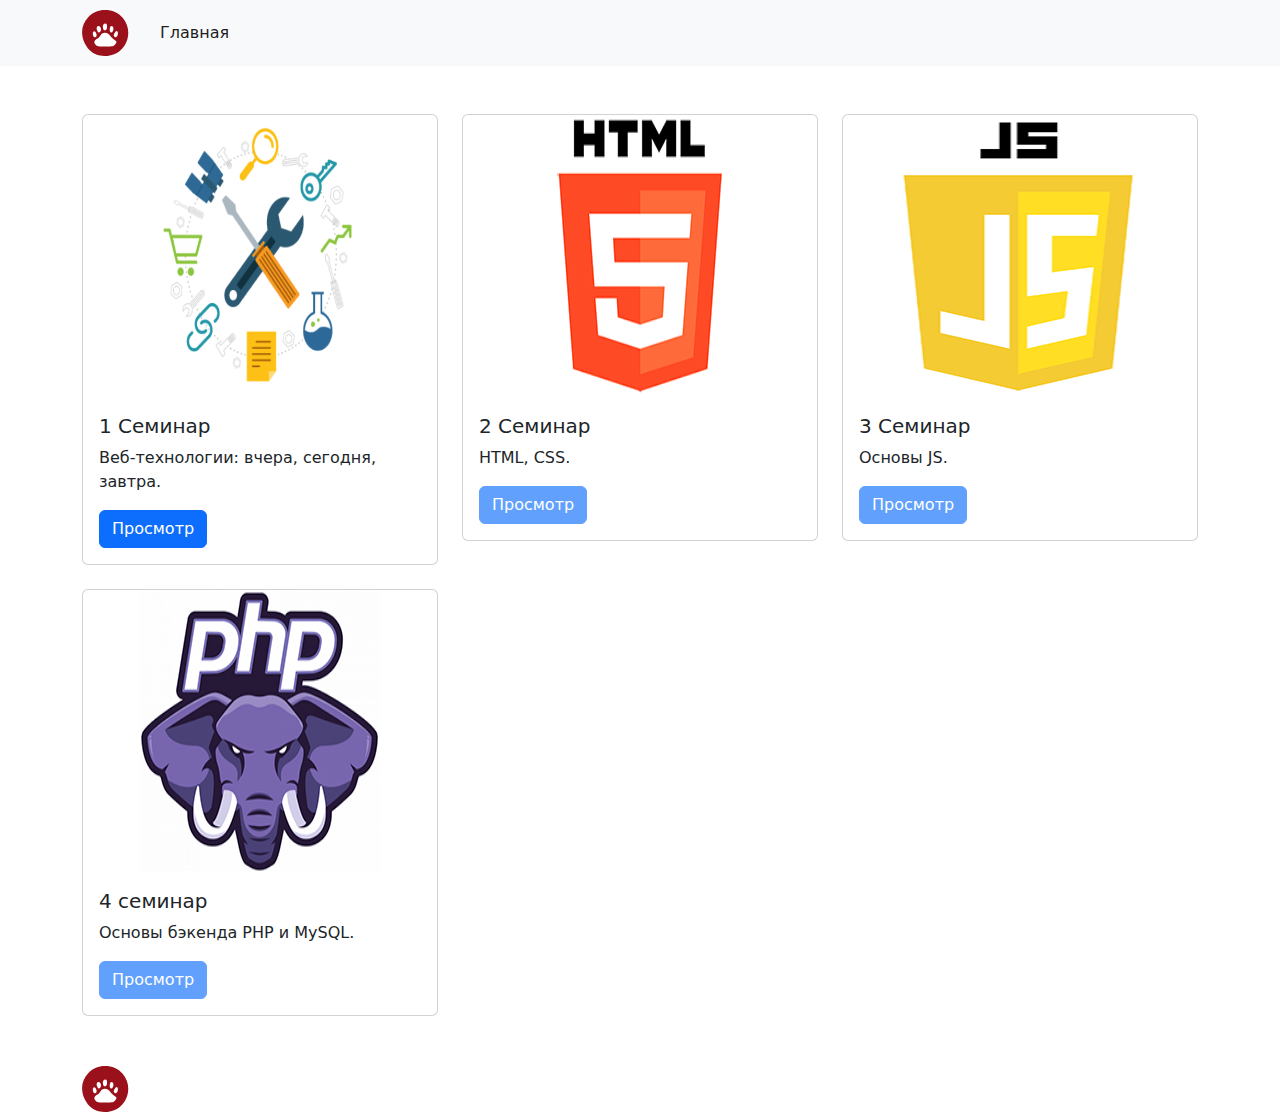
<file: index.html>
<!doctype html>
<html>

<head>
    <meta charset="utf-8">
    <meta name="viewport" content="width=device-width, initial-scale=1, shrink-to-fit=no">
    <!-- Bootstrap CSS -->
    <link rel="stylesheet" href="/lib/bootstrap-5.2.3/css/bootstrap-grid.min.css">
    <link rel="stylesheet" href="/lib/bootstrap-5.2.3/css/bootstrap-reboot.min.css">
    <link rel="stylesheet" href="/lib/bootstrap-5.2.3/css/bootstrap.min.css">
    <link rel="stylesheet" href="/css/normalize.css">
    <link rel="stylesheet" href="/css/style.min.css">
    <!--Favicon-->
    <link rel="icon" href="img/favicon.ico" type="image/x-icon">
    <!--Favicon-->
    <!--[if lt IE 9]>
    <script src="/lib/html5shiv.min.js"></script>
     <![endif]-->
    <title>Сайт для домашней работы по вебу</title>
</head>

<body>

    <header>
        <nav class="navbar navbar-expand-lg bg-light">
            <div class="container">
                <a href="/"><img src="img/Grizly4.svg" class="logo" width="50px" height="50px" alt="Logo"></a>
                <button class="navbar-toggler" type="button" data-bs-toggle="collapse"
                    data-bs-target="#navbarNavDropdown" aria-controls="navbarNavDropdown" aria-expanded="false"
                    aria-label="Toggle navigation">
                    <span class="navbar-toggler-icon"></span>
                </button>
                <div class="collapse navbar-collapse" id="navbarNavDropdown">
                    <ul class="navbar-nav">
                        <li class="nav-item">
                            <a class="nav-link active" aria-current="page" href="#">Главная</a>
                        </li>
                    </ul>
                </div>
            </div>
        </nav>
    </header>
    <main class="container mt-5 mb-5 main">
        <div class="row  row-cols-1 row-cols-md-3 g-4">
            <div class="col">
                <div class="card">
                    <img src="img/21fede8c59341863016bed94a590c9f1.png" class="cardimg" alt="Веб-технологии">
                    <div class="card-body">
                        <h5 class="card-title">1 Семинар</h5>
                        <p class="card-text">Веб-технологии: вчера, сегодня, завтра.</p>
                        <a href="FirstS.html" class="btn btn-primary">Просмотр</a>
                    </div>
                </div>
            </div>
            <div class="col">
                <div class="card">
                    <img src="img/html5.png" class="cardimg" alt="HTML, CSS">
                    <div class="card-body">
                        <h5 class="card-title">2 Семинар</h5>
                        <p class="card-text">HTML, CSS.</p>
                        <a href="#" class="btn btn-primary disabled">Просмотр</a>
                    </div>
                </div>
            </div>
            <div class="col">
                <div class="card">
                    <img src="img/Js.png" class="cardimg" alt="JS">
                    <div class="card-body">
                        <h5 class="card-title">3 Семинар</h5>
                        <p class="card-text">Основы JS.</p>
                        <a href="#" class="btn btn-primary disabled">Просмотр</a>
                    </div>
                </div>
            </div>
            <div class="col">
                <div class="card">
                    <img src="img/php.png" class="cardimg" alt="PHP и MySQL">
                    <div class="card-body">
                        <h5 class="card-title">4 семинар</h5>
                        <p class="card-text">Основы бэкенда PHP и MySQL.</p>
                        <a href="#" class="btn btn-primary disabled">Просмотр</a>
                    </div>
                </div>
            </div>
        </div>
    </main>
    <footer class="container footer">
        <div class="row">
            <div class="col-6">
                <div class="logo">
                    <img src="./img/Grizly4.svg" width="50px" height="50px" alt="logo">
                </div>
            </div>
            <div class="col-6">
                <div class="legal">
                </div>
            </div>
        </div>
    </footer>


    <!-- Optional JavaScript -->
    <!-- jQuery, and Bootstrap JS -->
    <script src="/lib/jquery.js"></script>
    <script src="/lib/bootstrap-5.2.3/js/bootstrap.min.js"></script>
    <script src="/lib/bootstrap-5.2.3/js/bootstrap.bundle.min.js"></script>
</body>

</html>
</file>
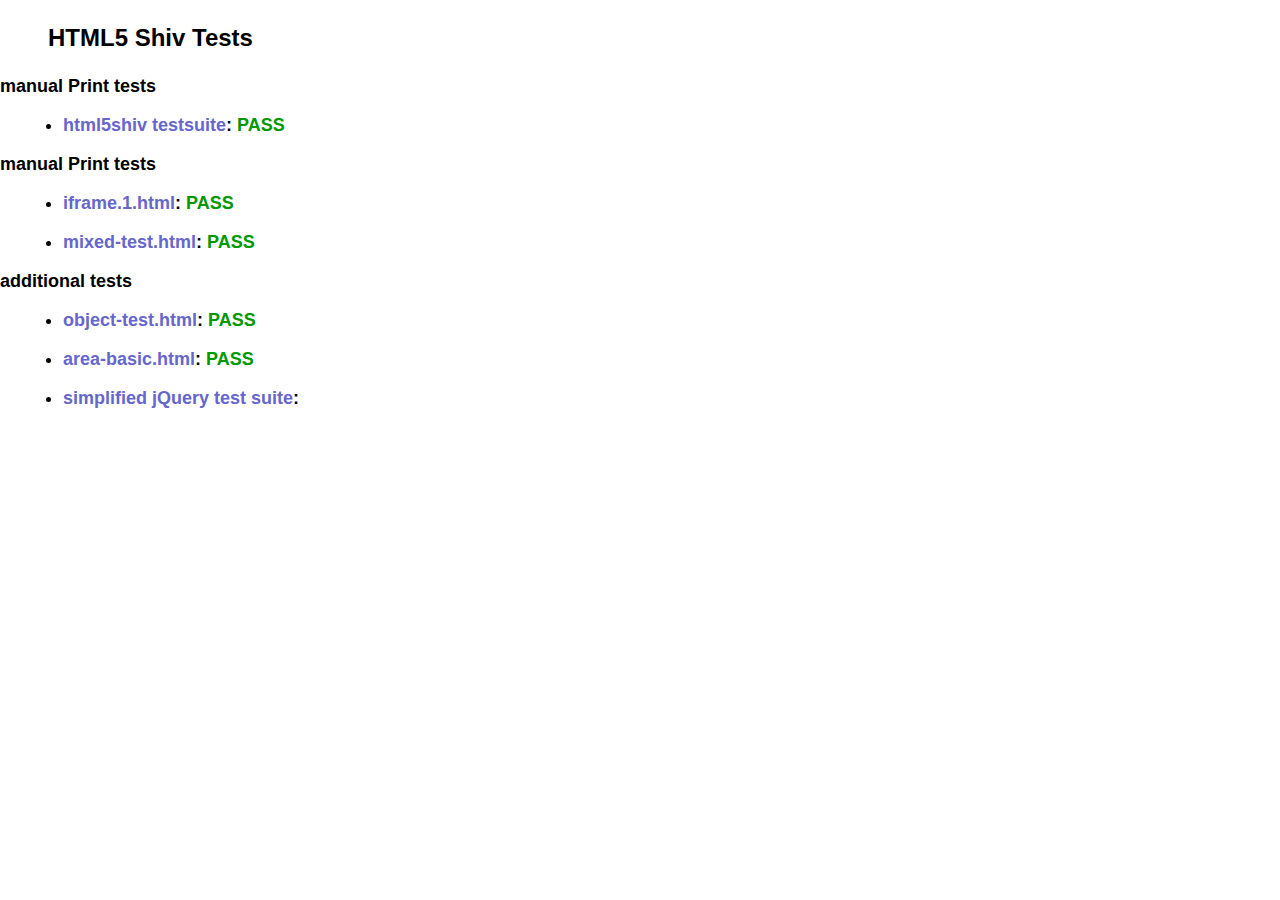
<file: lib/html5shiv-master/test/index.html>
<!doctype html>
<html>
	<head>
		<meta charset="utf-8">
		<title>IE&lt;9 HTML5 Shiv Tests</title>
		<link rel="stylesheet" href="style.css">
		<script src="../src/html5shiv-printshiv.js"></script>
	</head>
	<body>
		<h1>
			HTML5 Shiv Tests
		</h1>
		<h2>manual Print tests</h2>
		<ul>
			<li>
				<a href="html5shiv.html">html5shiv testsuite</a>: <span class="pass">PASS</span>
			</li>
			
		</ul>
		<h2>manual Print tests</h2>
		<ul>
			<li>
				<a href="iframe.1.html">iframe.1.html</a>: <span class="pass">PASS</span>
			</li>
			<li>
				<a href="mixed-test.html">mixed-test.html</a>: <span class="pass">PASS</span>
			</li>
			
		</ul>
		<h2>additional tests</h2>
		<ul>
			
			<li>
				<a href="object-test.html">object-test.html</a>: <span class="pass">PASS</span>
			</li>
			
			<li>
				<a href="highcharts/area-basic.html">area-basic.html</a>: <span class="pass">PASS</span>
			</li>
			<li>
				<a href="jquery-1.7.1/index.html">simplified jQuery test suite</a>:
			</li>
		</ul>
	<body>
</html>
</file>
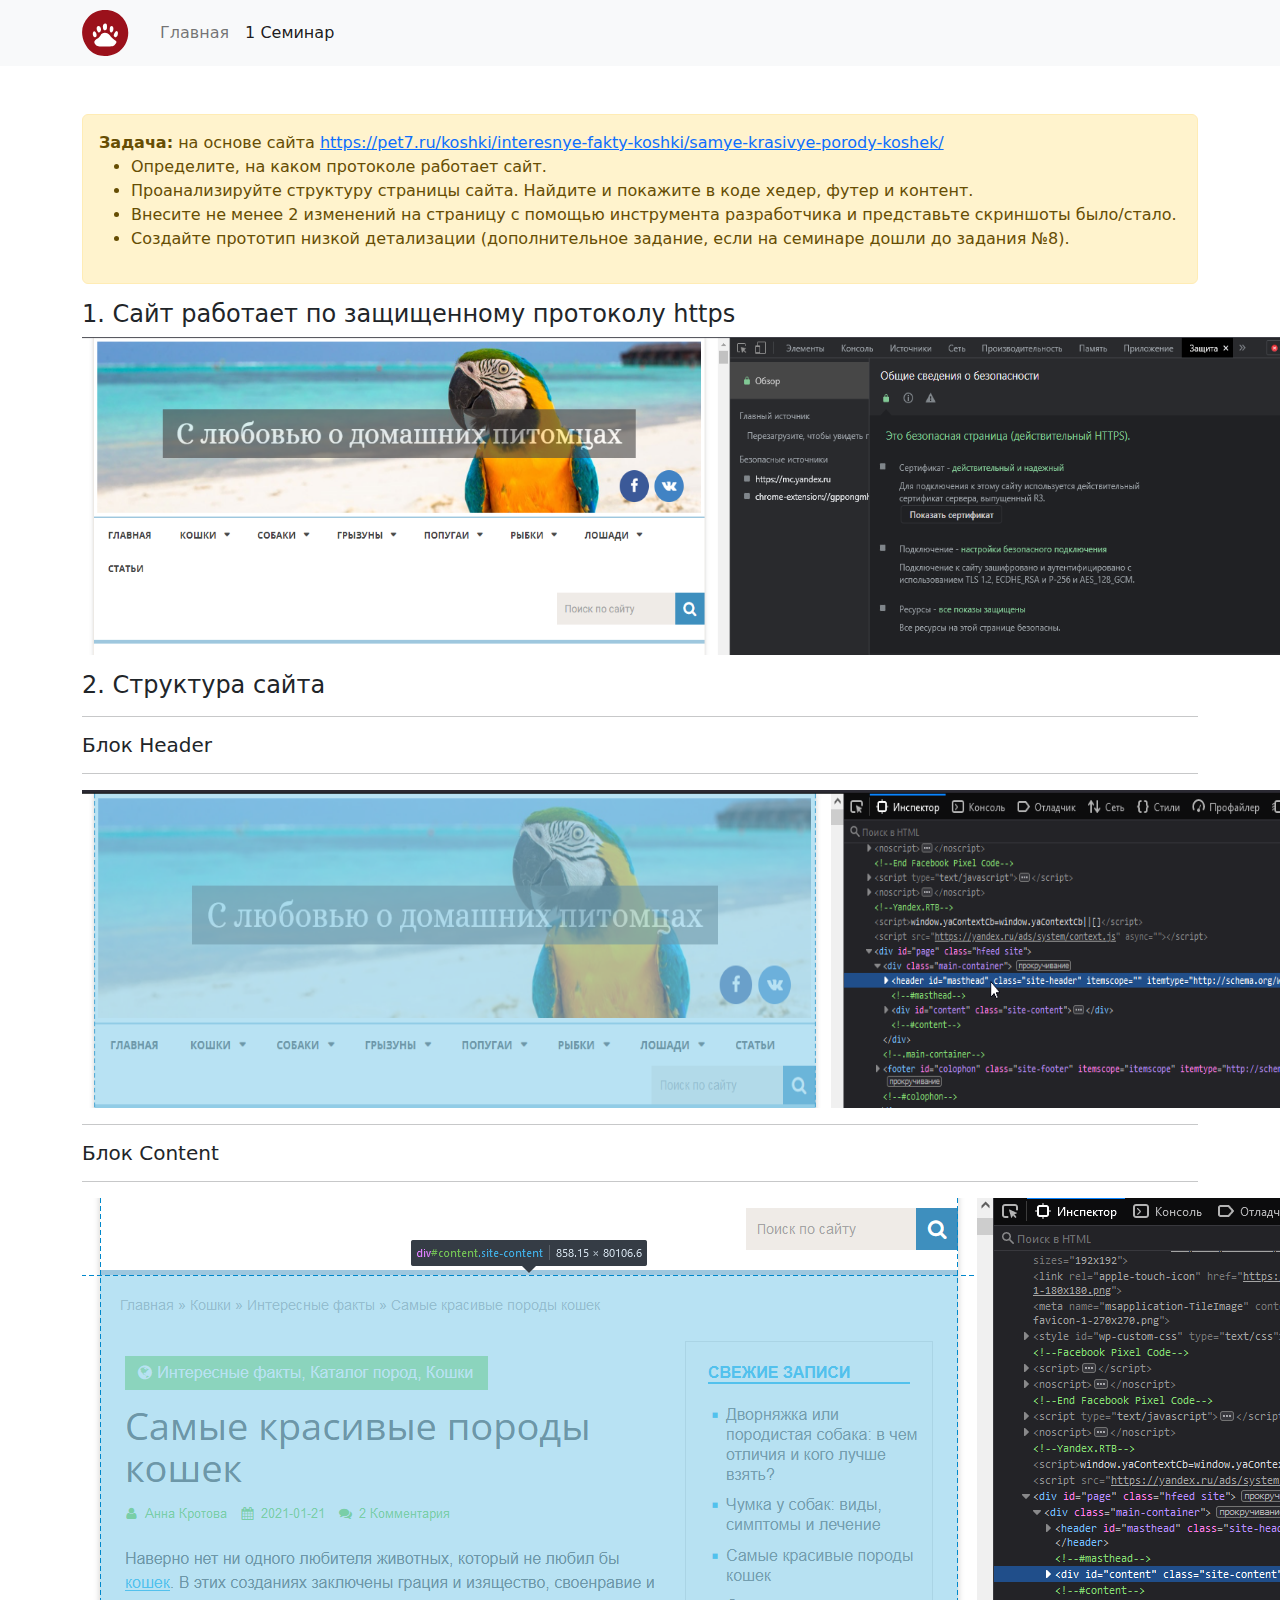
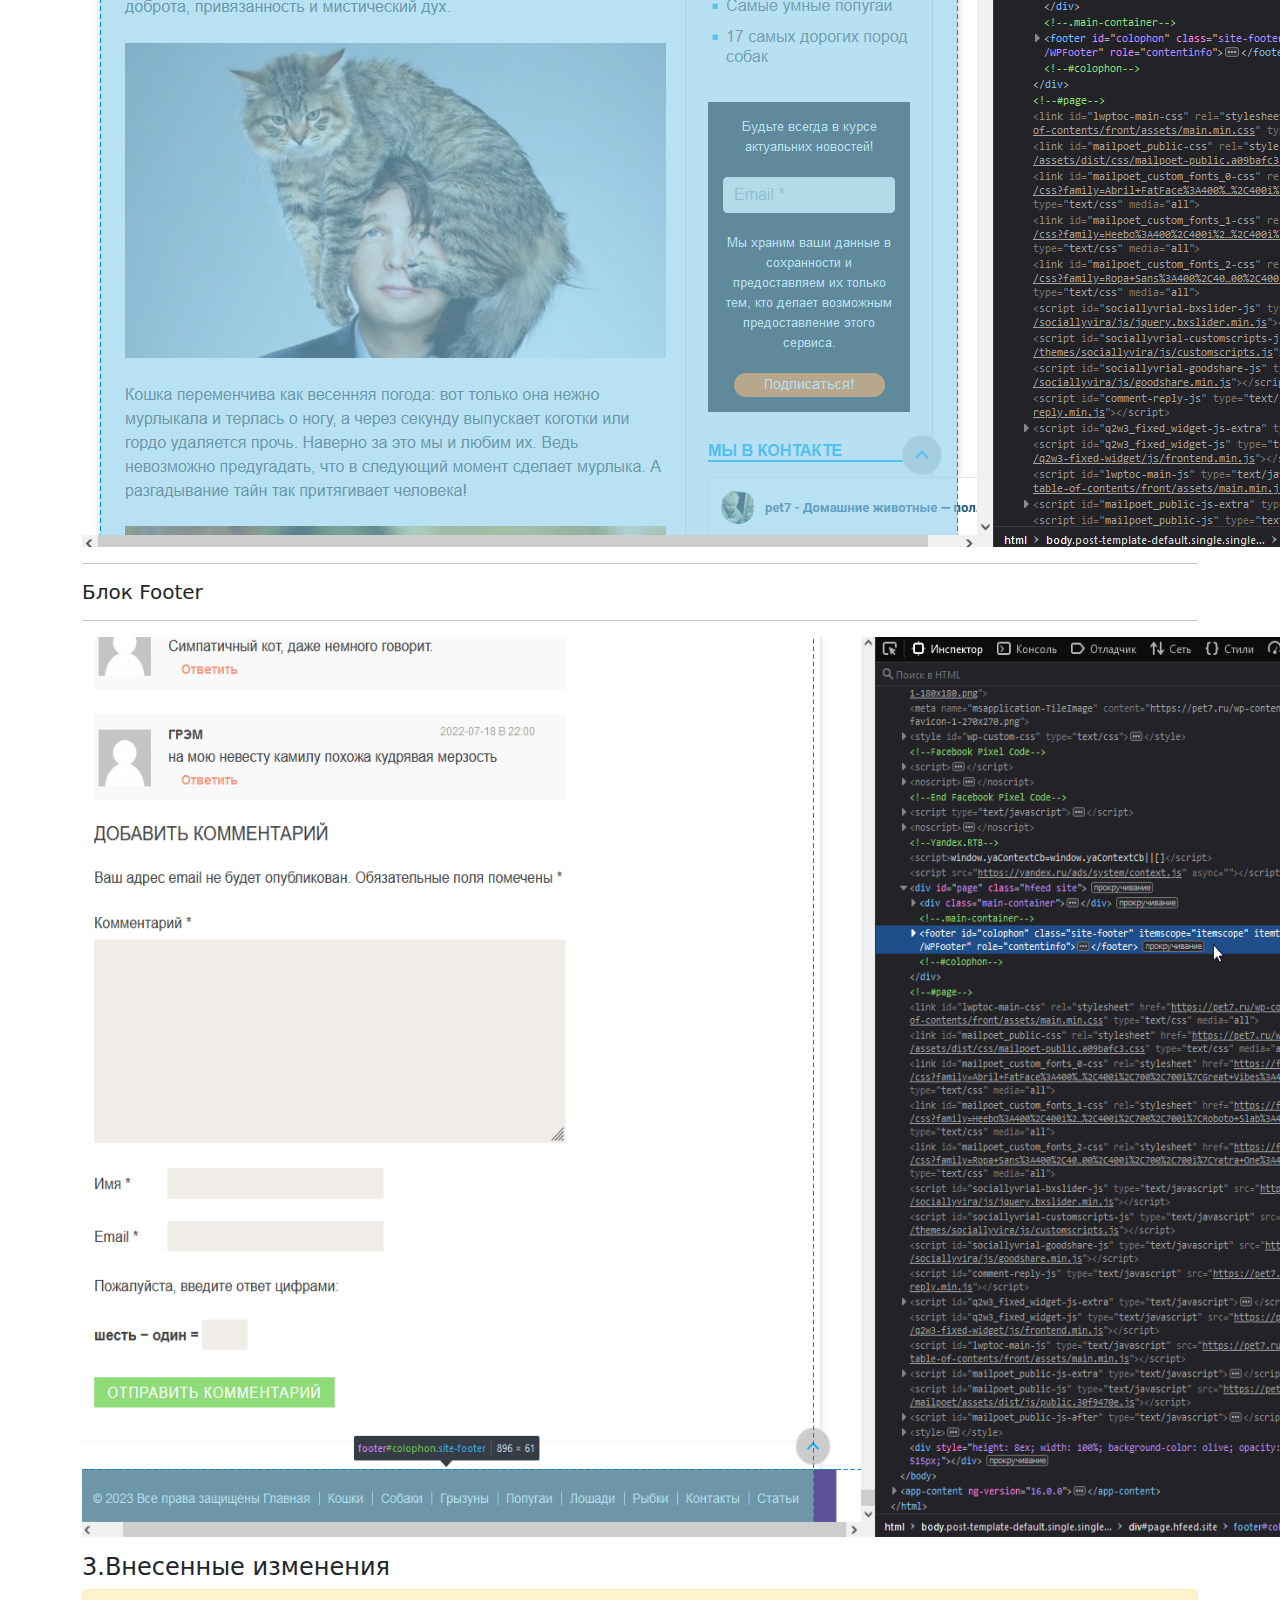
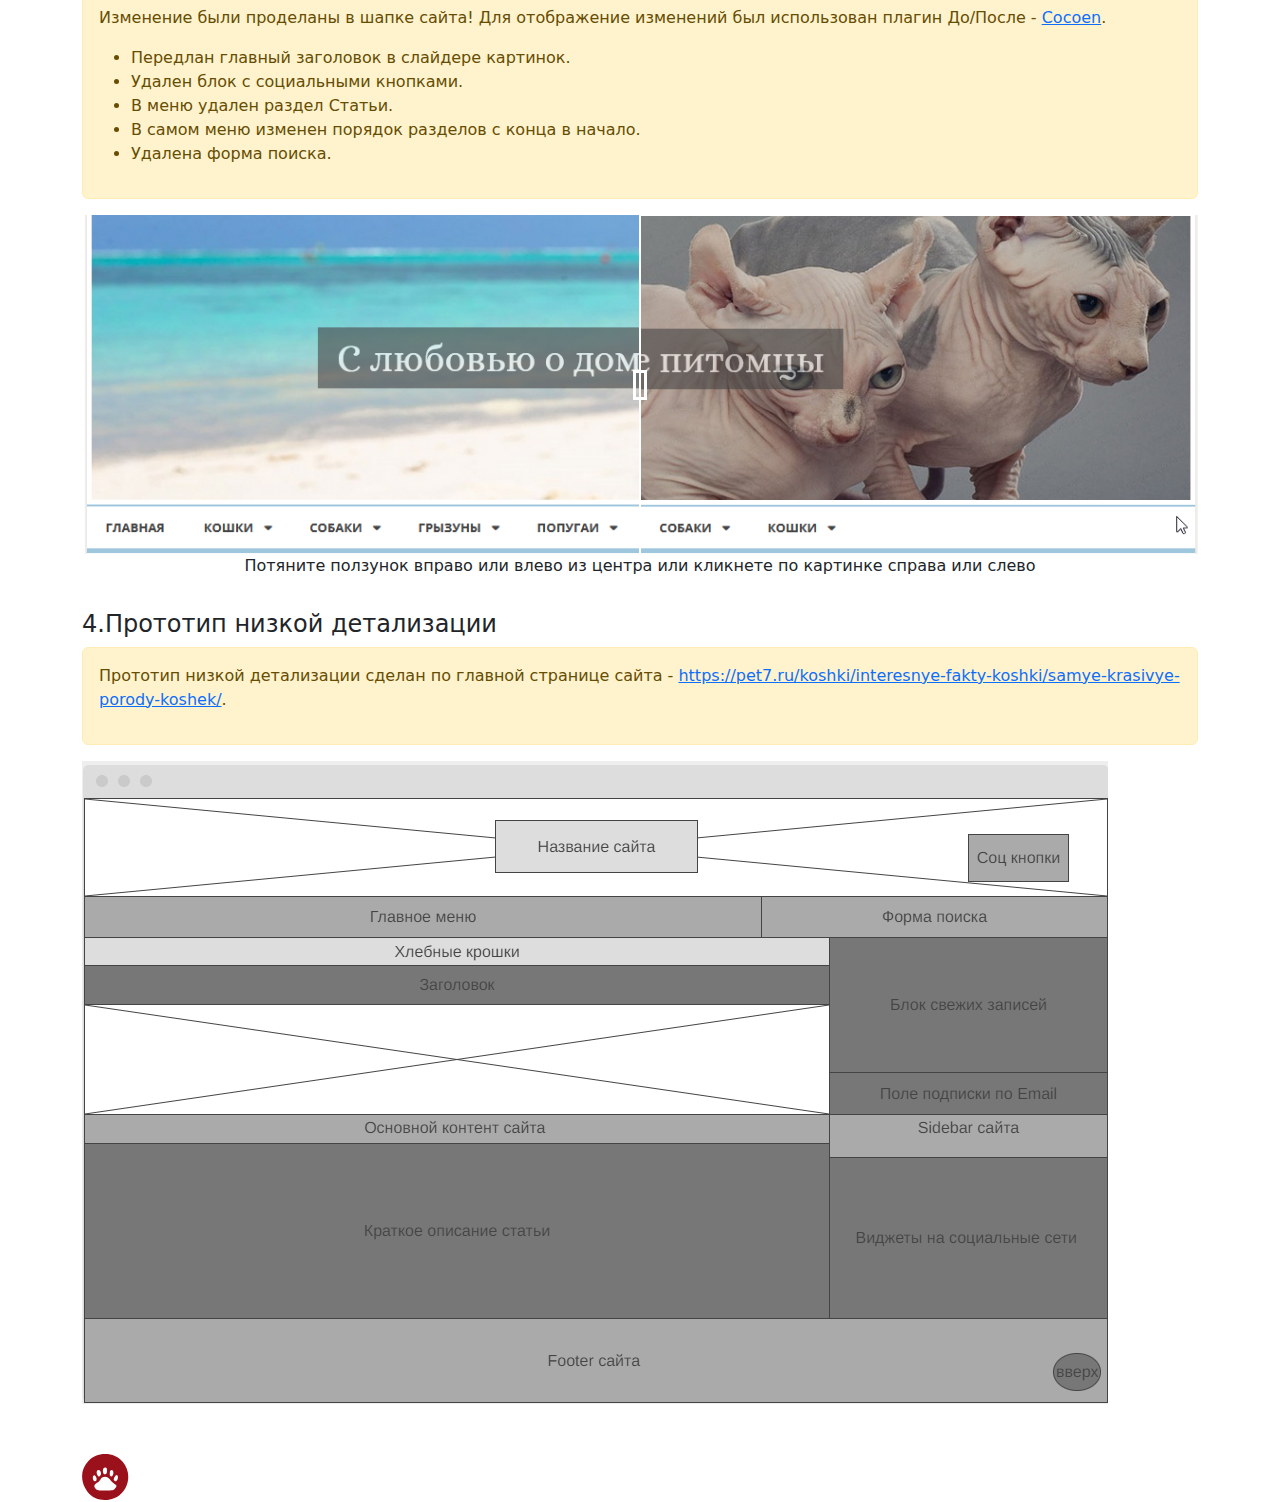
<file: FirstS.html>
<!doctype html>
<html>

<head>
	<meta charset="utf-8">
	<meta name="viewport" content="width=device-width, initial-scale=1, shrink-to-fit=no">
	<!-- Bootstrap CSS -->
	<link rel="stylesheet" href="/lib/bootstrap-5.2.3/css/bootstrap-grid.min.css">
	<link rel="stylesheet" href="/lib/bootstrap-5.2.3/css/bootstrap-reboot.min.css">
	<link rel="stylesheet" href="/lib/bootstrap-5.2.3/css/bootstrap.min.css">
	<link rel="stylesheet" href="/css/normalize.css">
	<link rel="stylesheet" href="/css/style.min.css">
	<!--Favicon-->
	<link rel="icon" href="img/favicon.ico" type="image/x-icon">
	<!--Favicon-->
	<!--[if lt IE 9]>
    <script src="/lib/html5shiv.min.js"></script>
     <![endif]-->
	<title>1 Семинар Домашка</title>
</head>

<body>
	<!-- scroll-up  -->
	<div class="scroll-up">
		<svg class="scroll-up__svg" viewBox="-2 -2 52 52">
			<path class="scroll-up__svg-path" d="
	M24,0
	a24,24 0 0,1 0,48
	a24,24 0 0,1 0,-48
	" />
		</svg>
	</div>
	<!-- scroll-up  -->

	<header>
		<nav class="navbar navbar-expand-lg bg-light">
			<div class="container">
				<a href="/"><img src="img/Grizly4.svg" class="logo" width="50px" height="50px" alt="Logo"></a>
				<button class="navbar-toggler" type="button" data-bs-toggle="collapse" data-bs-target="#navbarNavDropdown"
					aria-controls="navbarNavDropdown" aria-expanded="false" aria-label="Toggle navigation">
					<span class="navbar-toggler-icon"></span>
				</button>
				<div class="collapse navbar-collapse" id="navbarNavDropdown">
					<ul class="navbar-nav">
						<li class="nav-item">
							<a class="nav-link" aria-current="page" href="/">Главная</a>
						</li>
						<li class="nav-item">
							<a class="nav-link active" aria-current="page" href="#">1 Семинар</a>
						</li>
					</ul>
				</div>
			</div>
		</nav>
	</header>
	<main class="container mt-5 mb-5 main">
		<div class="row">
			<div class="col-12 md-12">
				<div class="alert alert-warning" role="alert">
					<strong>Задача:</strong> на основе сайта
					<a target="blank"
						href="https://pet7.ru/koshki/interesnye-fakty-koshki/samye-krasivye-porody-koshek/">https://pet7.ru/koshki/interesnye-fakty-koshki/samye-krasivye-porody-koshek/</a><br />
					<ul>
						<li>Определите, на каком протоколе работает сайт.</li>
						<li>Проанализируйте структуру страницы сайта. Найдите и покажите в коде хедер, футер и контент.</li>
						<li>Внесите не менее 2 изменений на страницу с помощью инструмента разработчика и представьте
							скриншоты
							было/стало.</li>
						<li>Создайте прототип низкой детализации (дополнительное задание, если на семинаре дошли до задания
							№8).
						</li>
					</ul>
				</div>
			</div>
			<div class="col-12 col-md-12">
				<h4>1. Сайт работает по защищенному протоколу https</h4>
				<img src="img/https.png" width="1300px" height="318px"
					alt="Скриншот панели разработчика что сайт работает по https">
			</div>
		</div>
		<div class="row mt-3">
			<div class="col-12 col-md-12">
				<h4>2. Структура сайта</h4>
				<hr />
				<h5>Блок Header</h5>
				<hr />
				<img src="img/header.png" width="1300px" height="318px" alt="header">
			</div>
			<div class="col-12 col-md-12">
				<hr />
				<h5>Блок Content</h5>
				<hr />
				<img src="img/Content.png" width="1314px" height="949px" alt="content">
			</div>
			<div class="col-12 col-md-12">
				<hr />
				<h5>Блок Footer</h5>
				<hr />
				<img src="img/Footer.png" width="1320px" height="900px" alt="content">
			</div>
		</div>
		<div class="row mt-3">
			<div class="col-12 col-md-12">
				<h4>3.Внесенные изменения</h4>
				<div class="alert alert-warning" role="alert">
					<p>Изменение были проделаны в шапке сайта! Для отображение изменений был использован плагин До/После - <a
							href="https://github.com/koenoe/cocoen">Cocoen</a>.</p>
					<ul>
						<li>Передлан главный заголовок в слайдере картинок.</li>
						<li>Удален блок с социальными кнопками.</li>
						<li>В меню удален раздел Статьи.</li>
						<li>В самом меню изменен порядок разделов с конца в начало.</li>
						<li>Удалена форма поиска.</li>
						</li>
					</ul>
				</div>
			</div>
			<div class="col-12 col-md-12">
				<div class="cocoen">
					<img src="img/Before.png" alt="before" />
					<img src="img/After.png" alt="after" />
				</div>
				<p class="text-center">Потяните ползунок вправо или влево из центра или кликнете по картинке справа или
					слево</p>
			</div>
		</div>
		<div class="row mt-3">
			<div class="col-12 col-md-12">
				<h4>4.Прототип низкой детализации</h4>
				<div class="alert alert-warning" role="alert">
					<p> Прототип низкой детализации сделан по главной странице сайта - <a
							href="https://pet7.ru/koshki/interesnye-fakty-koshki/samye-krasivye-porody-koshek/">https://pet7.ru/koshki/interesnye-fakty-koshki/samye-krasivye-porody-koshek/</a>.
					</p>
				</div>
				<img src="img/Prototape.png" alt="Прототип">
			</div>
		</div>
	</main>
	<footer class="container footer">
		<div class="row">
			<div class="col-6">
				<div class="logo">
					<img src="./img/Grizly4.svg" width="50px" height="50px" alt="logo">
				</div>
			</div>
			<div class="col-6">
				<div class="legal">
				</div>
			</div>
		</div>
	</footer>


	<!-- Optional JavaScript -->
	<!-- jQuery, and Bootstrap JS -->
	<script src="/lib/jquery.js"></script>
	<script src="/lib/bootstrap-5.2.3/js/bootstrap.min.js"></script>
	<script src="/lib/bootstrap-5.2.3/js/bootstrap.bundle.min.js"></script>
	<!-- Load Cocoen library -->
	<script src="/lib/cocoen-3.2.0/dist/cocoen.js"></script>
	<!-- Load Cocoen library -->
	<!-- Activate Cocoen -->
	<script>
		Cocoen.create(document.querySelector('.cocoen'));
	</script>
	<!-- Activate Cocoen -->
	<script src="/js/scroll-up.js"></script>
</body>

</html>
</file>
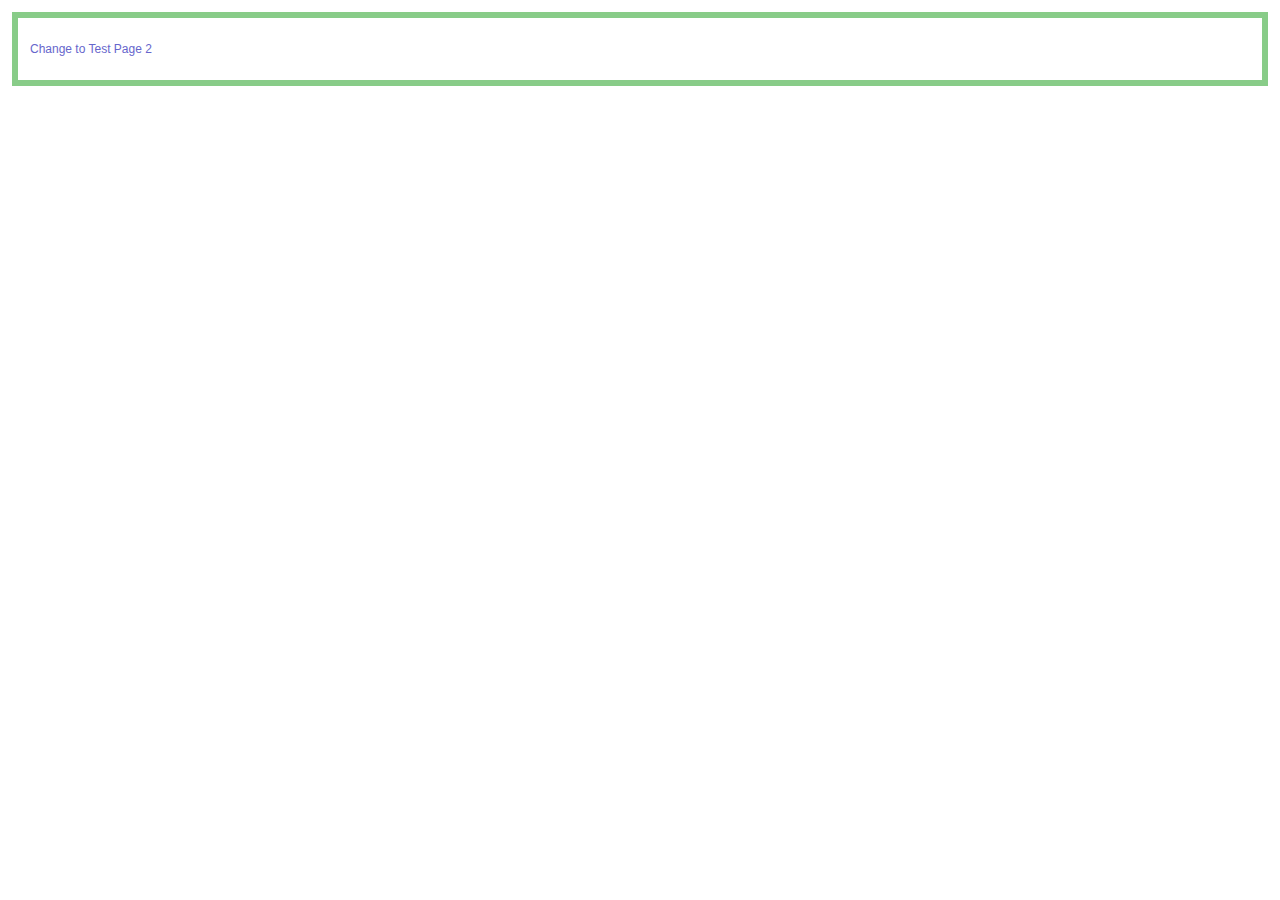
<file: lib/html5shiv-master/test/iframe.1-1.html>
<!doctype html>
<html>
	<head>
		<meta charset="utf-8">
		<title>Test 1</title>
		<link rel="stylesheet" href="style.css">
		<script src="../src/html5shiv-printshiv.js"></script>
	</head>
	<body>
		<section>
			<p><a href="iframe.1-2.html">Change to Test Page 2</a></p>
		</section>
	</body>
</html>
</file>
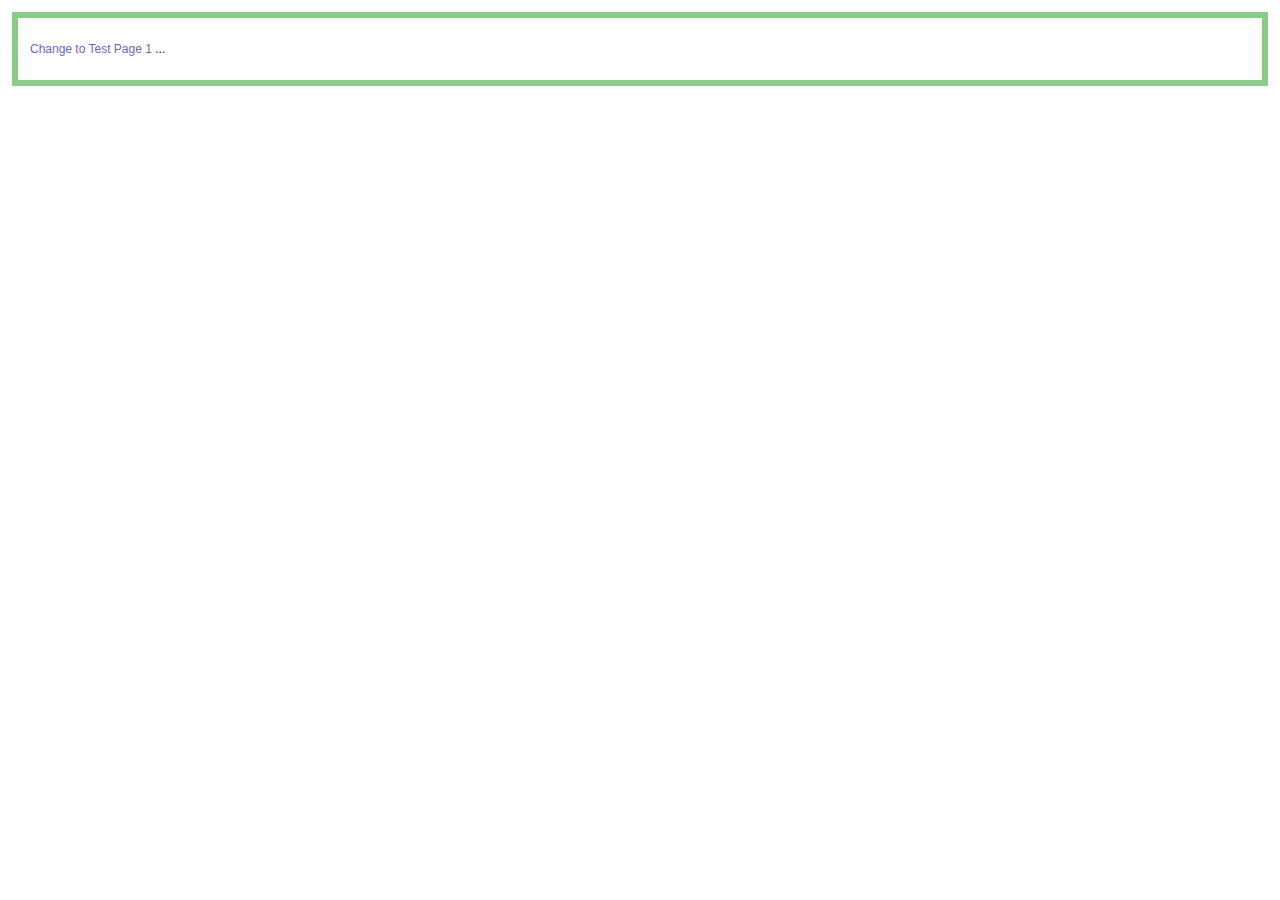
<file: lib/html5shiv-master/test/iframe.1-2.html>
<!doctype html>
<html>
	<head>
		<meta charset="utf-8">
		<title>Test 2</title>
		<link rel="stylesheet" href="style.css">
		<script src="../src/html5shiv-printshiv.js"></script>
	<body>
		<section>
			<p><a href="iframe.1-1.html">Change to Test Page 1</a> <span contenteditable>...</span></p>
		</section>
	</body>
</html>
</file>
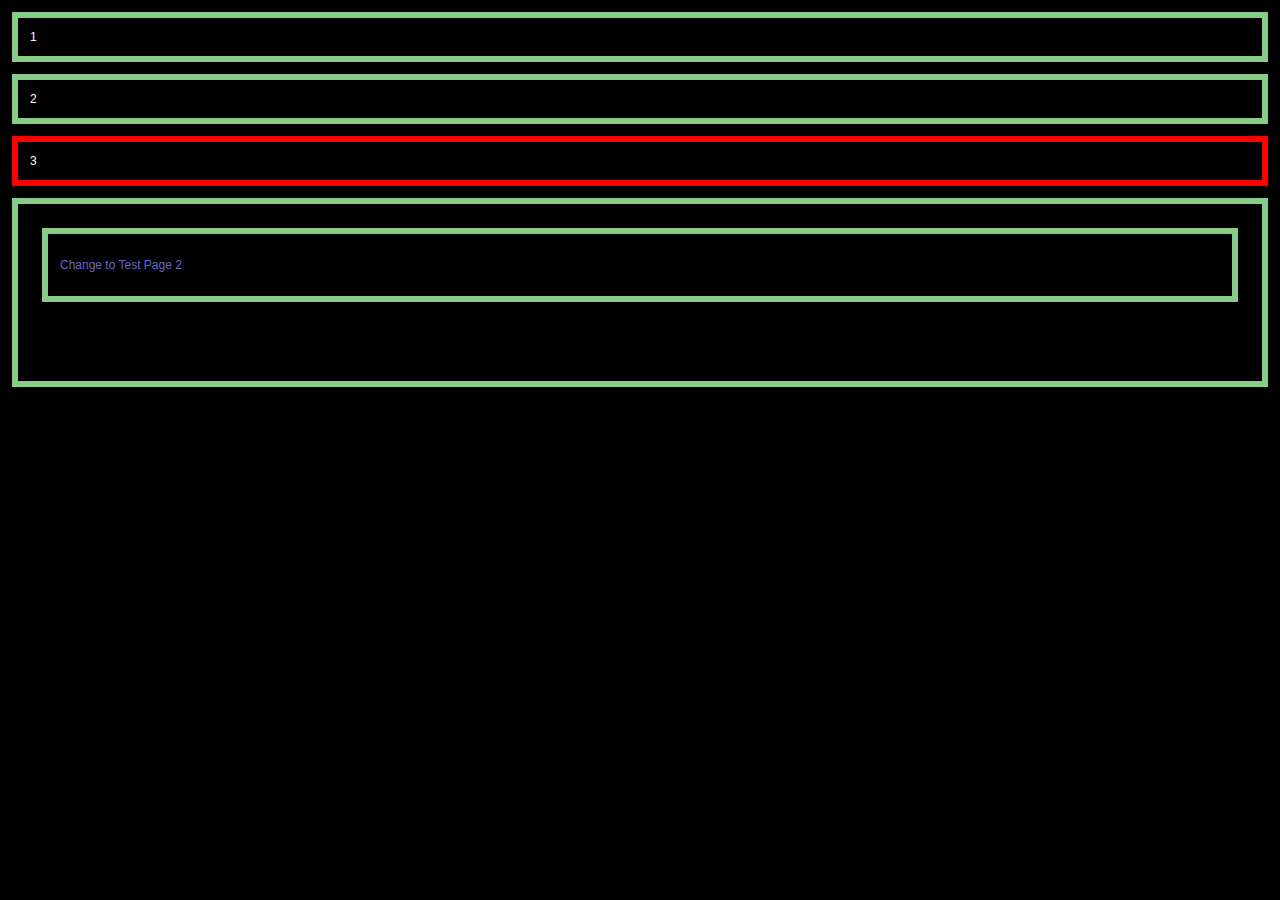
<file: lib/html5shiv-master/test/iframe.1.html>
<!doctype html>
<html>
	<head>
		<meta charset="utf-8">
		<title>HTML5Shiv</title>
		<link rel="stylesheet" href="style.css">
		<style>
			body {
				color: #fff;
				background: url(data/body-crash.jpg);
			}
		</style>
		<script src="../src/html5shiv-printshiv.js"></script>
		<script src="//use.typekit.com/fbz1vwc.js"></script>
		<script>
			Typekit.load();
		</script>
	</head>
	<body>
		<section>1</section>
		<section>2</section>
		<section style="border-color: red;">3</section>
		<section>
			<iframe src="iframe.1-1.html" style="width:100%;height:100%;" frameborder="0"></iframe>
		</section>
	</body>
</html>
</file>
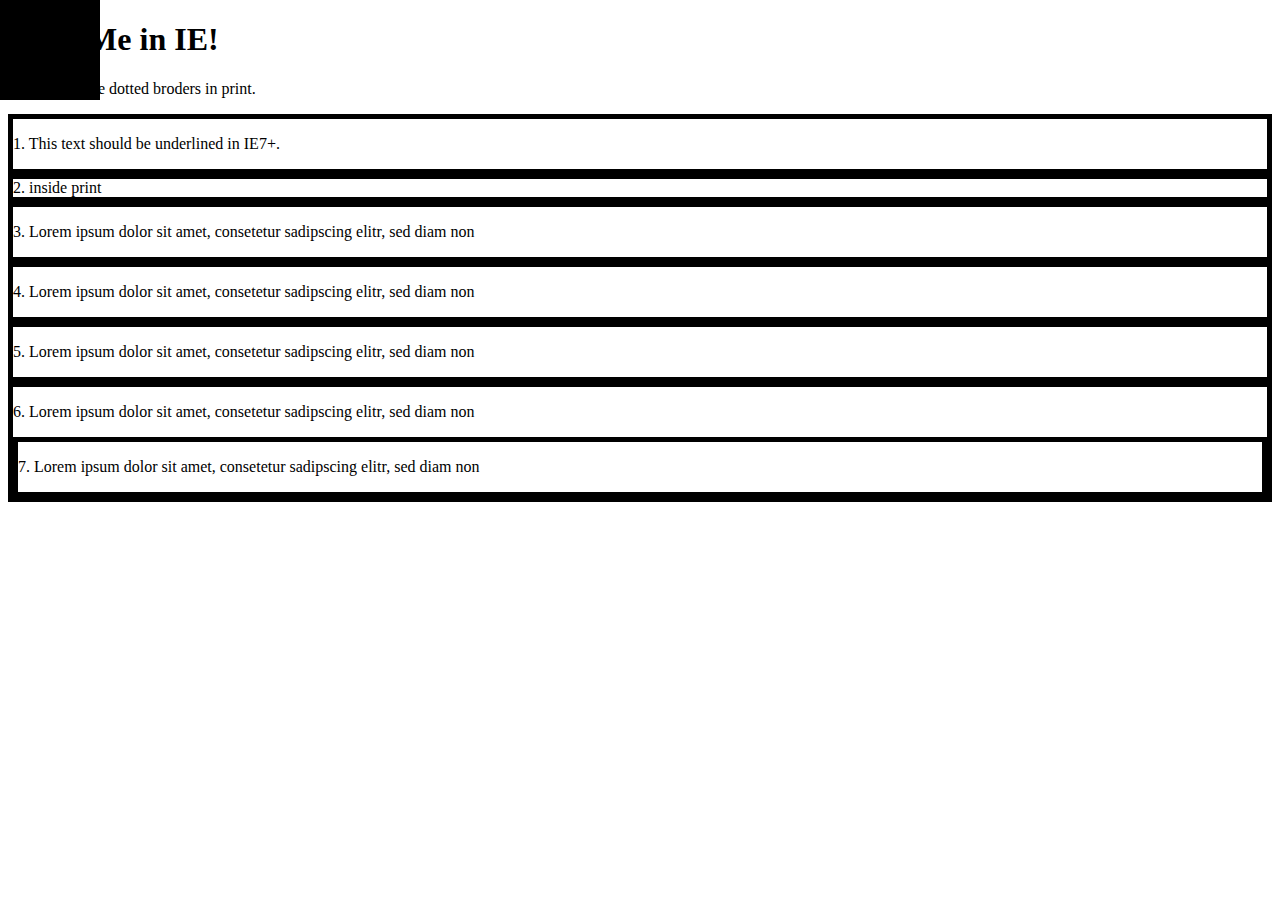
<file: lib/html5shiv-master/test/mixed-test.html>
<!doctype html>
<html>
	<head>
		<meta charset="utf-8">
		<title>IEPP Test Suite</title>
		<link rel="stylesheet" href="data/inline-mixed-media.css">
		<link rel="stylesheet" href="data/inline-print-media.css">
		<link rel="stylesheet" href="data/print.css" media="print">
		<link rel="stylesheet" href="data/screen.css" media="screen, projection">
		<link rel="stylesheet" href="data/print-styles.css" media="print">
		<style>
			body {
				background: url(data/body-crash.jpg) no-repeat;
			}
		</style>
		<style>
			form {
				margin: 0;
			}
			article#inline-print {
				border: 5px solid #000;
			}
			section div article {
				border: 5px solid #000;
			}
			section[data-article="article"] {
				border: 5px solid #000;
			}
		</style>
		<style media="print">
			article#inline-print {
				border: 5px dotted #000;
			}
			section div article {
				border: 5px dotted #000;
			}
			section[data-article="article"] {
				border: 5px dotted #000;
			}
			p+article {
				text-decoration: underline;
			}
		</style>
		<script src="../src/html5shiv-printshiv.js"></script>
		
		<script src="//use.typekit.com/fbz1vwc.js"></script>
		<script>
			Typekit.load();
		</script>
	</head>
	<body id="print-body-id" class="print-body-class">
		<h1>
			Print Me in IE!
		</h1>
		<p>You should see dotted broders in print.</p>
		<article class="inline-mixed-media">
			<p>
				1. This text should be underlined in IE7+.
			</p>
		</article>
		<article class="inline-print-media">
			<form action="/test/ test">
				<div class="inside-of-form">2. inside print</div>
			</form>
		</article>
		<article class="print">
			<p>
				3. Lorem ipsum dolor sit amet, consetetur sadipscing elitr,  sed diam non
			</p>
		</article>
		<div class="print-styles">
			<article>
				<p>
					4. Lorem ipsum dolor sit amet, consetetur sadipscing elitr,  sed diam non
				</p>
			</article>
		</div>
		<article class="print-styles-print">
			<p>
				5. Lorem ipsum dolor sit amet, consetetur sadipscing elitr,  sed diam non
			</p>
		</article>
		<section>
			<div data-article="article">
				<article>
					<p>
						6. Lorem ipsum dolor sit amet, consetetur sadipscing elitr,  sed diam non
					</p>

					<section data-article="article">
						<p>
							7. Lorem ipsum dolor sit amet, consetetur sadipscing elitr,  sed diam non
						</p>
					</section>
				</article>
			</div>
		</section>
	</body>
</html>
</file>
<file: lib/html5shiv-master/test/style.css>
@import url(style.all.css);
@import url(style.print.css);
</file>
<file: lib/html5shiv-master/test/data/inline-mixed-media.css>
@media screen, handheld {
	article.inline-mixed-media {
		border: 5px solid #000;
	}
}

@media print  {
	article.inline-mixed-media {
		border: 5px dotted #000;
	}
}
</file>
<file: lib/html5shiv-master/test/data/inline-print-media.css>
.inline-print-media form {
	border: 5px solid #000;
}
@media print  {
	.inline-print-media form {
		border: 5px dotted #000;
	}
}
</file>
<file: lib/html5shiv-master/test/data/print.css>
article.print {
	border: 5px dotted #000;
}
</file>
<file: lib/html5shiv-master/test/data/screen.css>
article.print {
	border: 5px solid #000;
}
.print-styles article {
	border: 5px solid #000;
}
article.print-styles-print {
	border: 5px solid #000;
}
</file>
<file: lib/html5shiv-master/test/data/print-styles.css>
.print-styles article {
	border: 5px dotted #000;
}
@media print {
	article.print-styles-print {
		border: 5px dotted #000;
	}
}
</file>
<file: css/style.min.css>
@charset "UTF-8";.logo{display:block;margin-right:20px}.footer{position:relative;bottom:0}.cardimg{width:240px;height:283px;display:block;margin:0 auto}.scroll-up{position:fixed;right:50px;bottom:60px;z-index:99;width:50px;height:50px;color:red;cursor:pointer;visibility:hidden;border-radius:50px;-webkit-box-shadow:inset 0 0 0 4px #dcdcdc;box-shadow:inset 0 0 0 4px #dcdcdc;opacity:0;-webkit-transition:0.2s;transition:0.2s;-webkit-transform:translateY(25px);transform:translateY(25px)}.scroll-up:before{position:absolute;top:0;left:0;display:-webkit-box;display:-ms-flexbox;display:flex;-webkit-box-align:center;-ms-flex-align:center;align-items:center;-webkit-box-pack:center;-ms-flex-pack:center;justify-content:center;width:100%;height:100%;font-size:20px;content:"↑"}.scroll-up:hover{color:#4183C4}.scroll-up--active{visibility:visible;opacity:1;-webkit-transform:translateY(0);transform:translateY(0)}.scroll-up__svg-path{-webkit-box-sizing:border-box;box-sizing:border-box;fill:none;stroke:#4183C4;stroke-width:4px;-webkit-transition:0.2s;transition:0.2s}.nav-link{padding:0.5rem 0.8rem}
</file>
